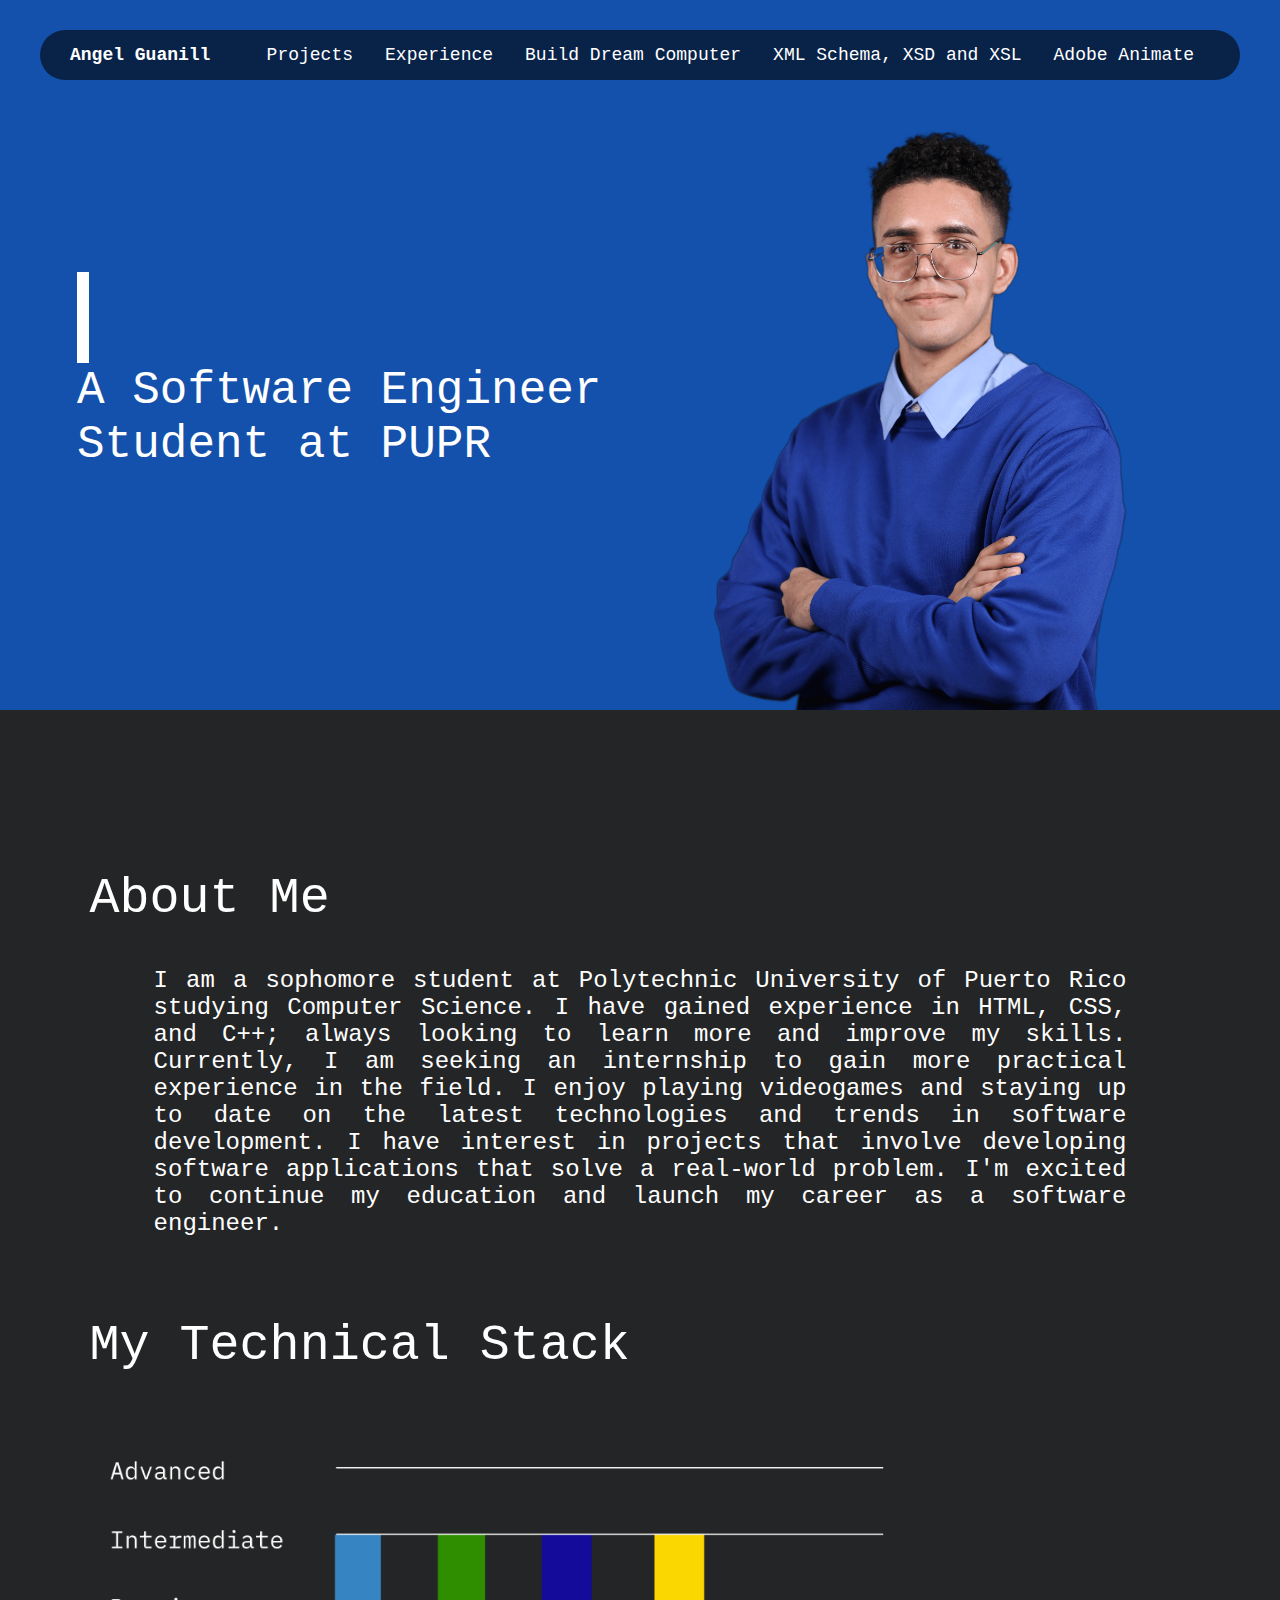
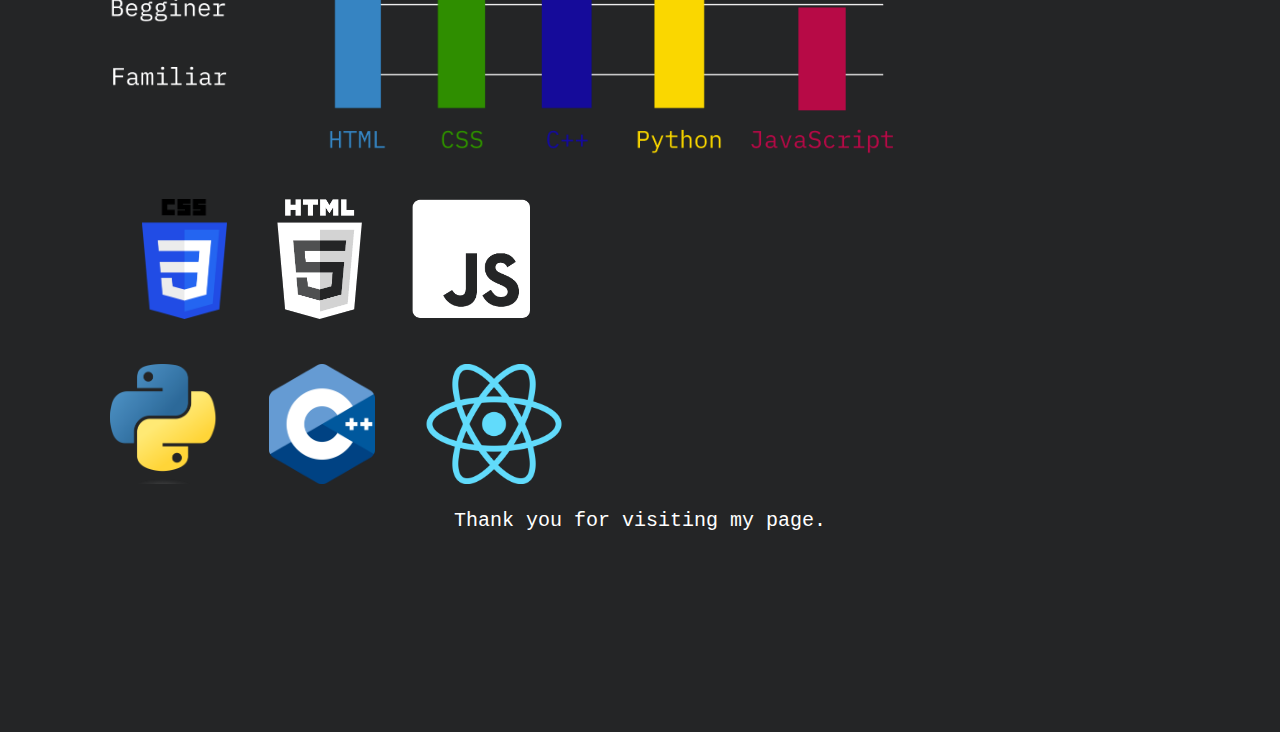
<file: index.html>
<!DOCTYPE html>
<html>
    <head>
        <meta charset="utf-8">
        <title>Personal Website</title>
        <link href="index.css" type="text/css" rel="stylesheet">
    </head>

    <!--What the user sees when entering the page-->
    <body>
        <div class="header">
            <div class="links">
                <h4 id="name">Angel Guanill</h4>
                <ul>
                    <li><a href="./projects.html">Projects</a></li>
                    <li><a href="./experience.html">Experience</a></li>
                    <li><a href="./items.html">Build Dream Computer</a></li>
                    <li><a href="./Files.zip">XML Schema, XSD and XSL</a></li>
                    <li><a href="./Assignment3.zip">Adobe Animate</a></li>
                </ul>
            </div>
            <div class="header2">
                <div class="titles">
                    <h2 class="typing">Hey, I'm Angel</h2>
                    <h2 class="sub">A Software Engineer</h2>
                    <h2 class="sub">Student at PUPR</h2>
                </div>
                <div class="image-container">
                    <img src="images/angel.png" alt="This is a photo of me!">
                </div>
            </div>
        </div>

    <!--The content of the webpage, containing the about, resume and technical stack-->
        <div class="summary">
            <div class="">
                <h2>About Me</h2>
                <p>I am a sophomore student at Polytechnic University of Puerto Rico studying 
                    Computer Science. I have gained experience in HTML, CSS, and C++; always looking to learn more and improve 
                    my skills. Currently, I am seeking an internship to gain more practical experience in the field.
                    I enjoy playing videogames and staying up to date on the latest technologies and trends in software development. 
                    I have interest in projects that involve developing software applications that solve a real-world problem. I'm 
                    excited to continue my education and launch my career as a software engineer.</p>  
            </div>
        </div>
    
        <div class="technical">
            <h2>My Technical Stack</h2>
            <div class="container-tech">
                <div class="graphic">
                    <img src="images/techtable.png" alt="A bar table of my technical skills">
                </div>
                <div class="skills">
                    <div class="front-end">
                        <div>
                            <img src="images/css.png">
                            <img src="images/html.png">
                            <img src="images/javascript.png" alt="JavaScript Logo">
                        </div>
                    </div>
                    <div class="back-end">
                        <div>
                            <img src="images/python.png" alt="Python Logo">
                            <img src="images/c++.png" alt="C++ Logo">
                            <img src="images/react.png" alt="React Logo">
                        </div>
                    </div>
                </div>
            </div>
            <div>
                <blockquote>
                    Thank you for visiting  my page.
                </blockquote>
            </div>
        </div>
        
    </body>
</html>
</file>
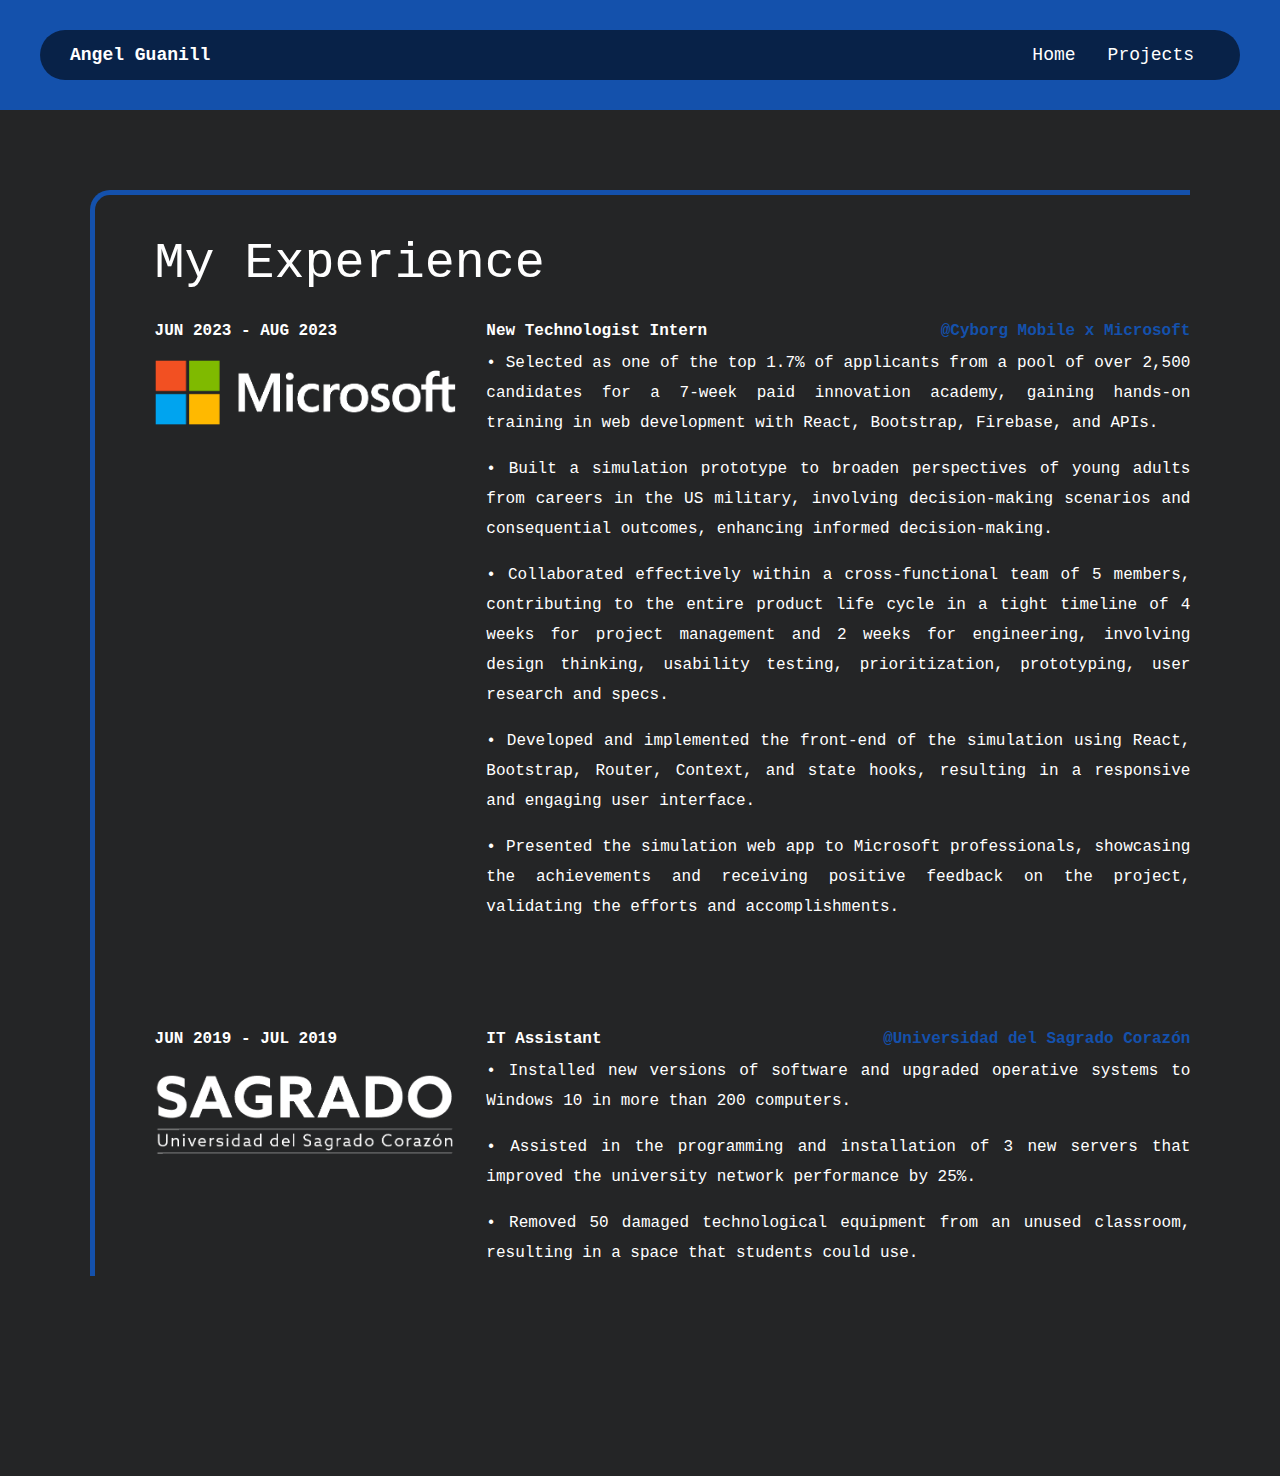
<file: experience.html>
<html>
    <head>
        <meta charset="utf-8">
        <title>Personal Website</title>
        <link href="index.css" type="text/css" rel="stylesheet">
    </head>

<body>
    <div class="header">
        <div class="links">
            <h4 id="name">Angel Guanill</h4>
            <ul>
                <li><a href="./index.html">Home</a></li>
                <li><a href="./projects.html">Projects</a></li>
            </ul>
        </div>
    </div>
    <div class="experience">
        <div class="container-all-experience">
            <div>
                <h2>My Experience</h2>
                <div class="experience-one">
                    <div class="container-info">
                        <div class="container-logo">
                            <h4 class="date">JUN 2023 - AUG 2023</h4>
                            <img src="images/microsoft.png" alt="Microsoft Logo">
                        </div>
                        <div class="info">
                            <div class="job-header"> 
                                <h4>New Technologist Intern</h4>
                                <h4 class="employeer">@Cyborg Mobile x Microsoft</h4>
                            </div>
                            <ul>
                                <li>• Selected as one of the top 1.7% of applicants from a pool of over 2,500 candidates for a 7-week paid innovation 
                                    academy, gaining hands-on training in web development with React, Bootstrap, Firebase, and APIs.</li>
                                <li>• Built a simulation prototype to broaden perspectives of young adults from careers in the US military, involving decision-making scenarios and consequential outcomes, enhancing informed decision-making.</li>
                                <li>• Collaborated effectively within a cross-functional team of 5 members, contributing to the entire product life cycle in a 
                                    tight timeline of 4 weeks for project management and 2 weeks for engineering, involving design thinking, usability 
                                    testing, prioritization, prototyping, user research and specs.</li>
                                <li>• Developed and implemented the front-end of the simulation using React, Bootstrap, Router, Context, and state hooks, 
                                    resulting in a responsive and engaging user interface.</li>
                                <li>• Presented the simulation web app to Microsoft professionals, showcasing the achievements and receiving positive 
                                    feedback on the project, validating the efforts and accomplishments.</li>
                            </ul>
                        </div>
                    </div>
                </div>
                <div class="experience-two">
                    <div class="container-info">
                        <div class="container-logo">
                            <h4 class="date">JUN 2019 - JUL 2019</h4>
                            <img src="images/sagrado.png" alt="Sagrado Corazon Logo">
                        </div>
                        <div class="info">
                            <div class="job-header"> 
                                <h4>IT Assistant</h4>
                                <h4 class="employeer">@Universidad del Sagrado Corazón</h4>
                            </div>
                            <ul>
                                <li>• Installed new versions of software and upgraded operative systems to Windows 10 in more than 200 computers. </li>
                                <li>• Assisted in the programming and installation of 3 new servers that improved the university network performance by 25%. </li>
                                <li>• Removed 50 damaged technological equipment from an unused classroom, resulting in a space that students could use.</li>
                            </ul>
                        </div>
                    </div>
                </div>
            </div>
        </div>
    </div>
</body>
</html>
</file>
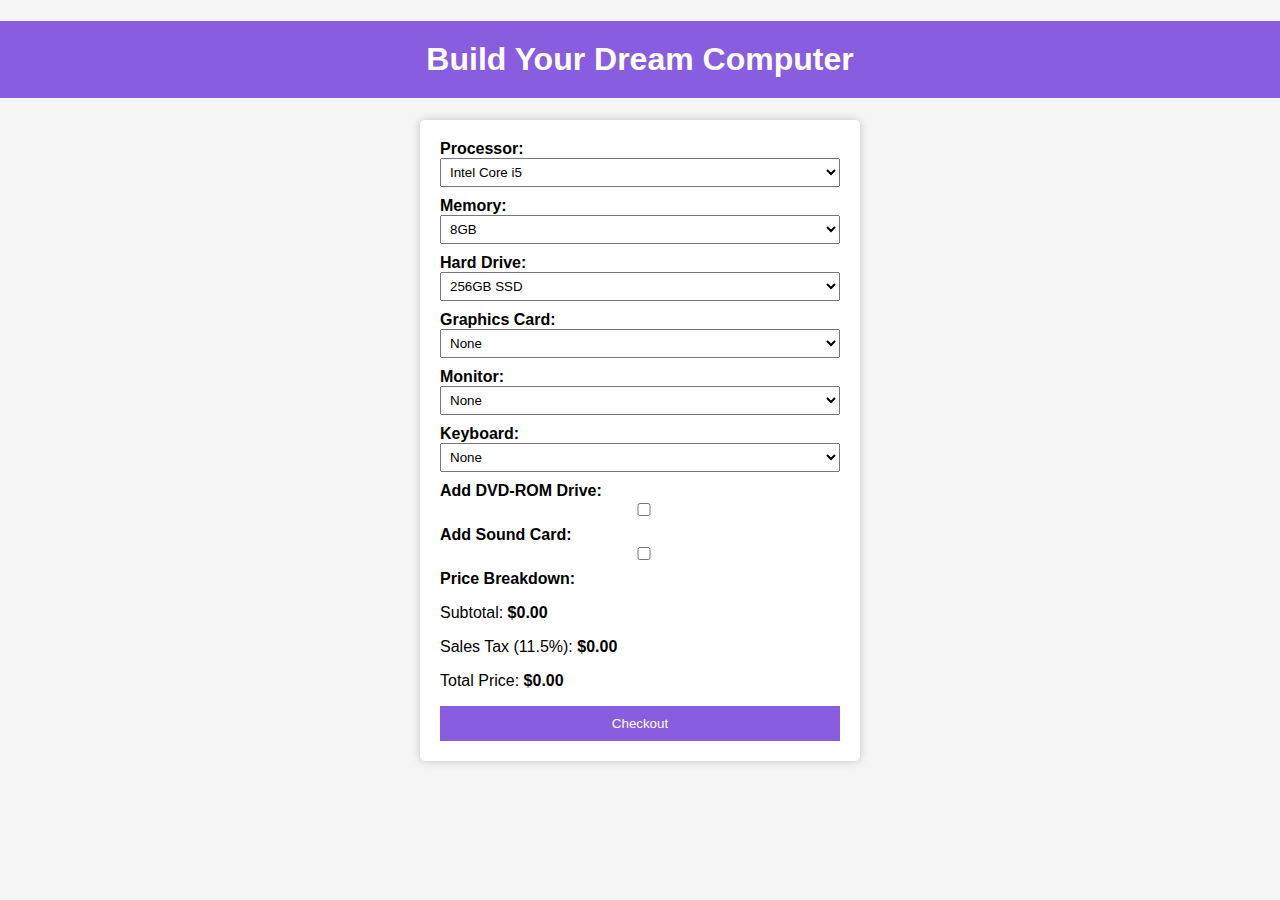
<file: items.html>
<!DOCTYPE html>
<html>
<head>
    <meta charset="UTF-8">
    <meta name="viewport" content="width=device-width, initial-scale=1.0">
    <title>Computer System Builder</title>
    <style>
        body {
            font-family: Arial, sans-serif;
            margin: 0;
            padding: 0;
            background-color: #f5f5f5;
        }

        h1 {
            background-color: #885ddf;
            color: #fff;
            padding: 20px;
            text-align: center;
        }

        form {
            background-color: #fff;
            padding: 20px;
            border-radius: 5px;
            box-shadow: 0 0 10px rgba(0, 0, 0, 0.2);
            max-width: 400px;
            margin: 0 auto;
        }

        label {
            font-weight: bold;
        }

        select, input[type="checkbox"] {
            width: 100%;
            padding: 5px;
            margin-bottom: 10px;
        }

        button {
            background-color: #885ddf;
            color: #fff;
            border: none;
            padding: 10px 20px;
            cursor: pointer;
            width: 100%;
        }

        button:hover {
            background-color: #555;
        }

        #invoice {
            background-color: #fff;
            padding: 20px;
            border-radius: 5px;
            box-shadow: 0 0 10px rgba(0, 0, 0, 0.2);
            max-width: 400px;
            margin: 20px auto;
        }

        #invoice h2 {
            background-color: #885ddf;
            color: #fff;
            padding: 10px;
            text-align: center;
        }

        #invoice p {
            margin: 10px 0;
        }

        span {
            font-weight: bold;
        }
    </style>
    <script>
        // Define prices for various components
        const processorPrices = {
            'i5': 300,
            'i7': 500,
            'i9': 800,
        };
    
        const memoryPrices = {
            '8GB': 100,
            '16GB': 200,
            '32GB': 400,
        };
    
        const hardDrivePrices = {
            '256GB SSD': 150,
            '512GB SSD': 250,
            '1TB HDD': 100,
        };
    
        const dvdDrivePrice = 50;

        const soundCardPrice = 75;
    
        const graphicsCardPrices = {
            'none': 0,
            'gtx1650': 200,
            'rtx3060': 400,
        };
    
        const monitorPrices = {
            'none': 0,
            '1080p': 150,
            '4k': 300,
        };
    
        const keyboardPrices = {
            'none': 0,
            'mechanical': 100,
            'wireless': 80,
        };
    
        // Calculate the total price and tax
        function calculateTotalPrice() {
            const processor = document.getElementById('processor').value;
            const memory = document.getElementById('memory').value;
            const hardDrive = document.getElementById('hard-drive').value;
            const dvdDrive = document.getElementById('dvd-drive').checked;
            const soundCard = document.getElementById('sound-card').checked;
            const graphicsCard = document.getElementById('graphics-card').value;
            const monitor = document.getElementById('monitor').value;
            const keyboard = document.getElementById('keyboard').value;
    
            const totalPrice =
                processorPrices[processor] +
                memoryPrices[memory] +
                hardDrivePrices[hardDrive] +
                (dvdDrive ? dvdDrivePrice : 0) +
                (soundCard ? soundCardPrice : 0) +
                graphicsCardPrices[graphicsCard] +
                monitorPrices[monitor] +
                keyboardPrices[keyboard];
    
            const salesTaxRate = 0.115;
            const salesTax = totalPrice * salesTaxRate;
    
            const finalPrice = totalPrice + salesTax;
    
            document.getElementById('subtotal').textContent = `$${totalPrice.toFixed(2)}`;
            document.getElementById('sales-tax').textContent = `$${salesTax.toFixed(2)}`;
            document.getElementById('total-price').textContent = `$${finalPrice.toFixed(2)}`;
        }
    
        // Display the invoice
        function checkout() {
            const processor = document.getElementById('processor').value;
            const memory = document.getElementById('memory').value;
            const hardDrive = document.getElementById('hard-drive').value;
            const dvdDrive = document.getElementById('dvd-drive').checked;
            const soundCard = document.getElementById('sound-card').checked;
            const graphicsCard = document.getElementById('graphics-card').value;
            const monitor = document.getElementById('monitor').value;
            const keyboard = document.getElementById('keyboard').value;
            const subtotal = document.getElementById('subtotal').textContent;
            const salesTax = document.getElementById('sales-tax').textContent;
            const totalPrice = document.getElementById('total-price').textContent;
    
            document.getElementById('invoice-processor').textContent = processor;
            document.getElementById('invoice-memory').textContent = memory;
            document.getElementById('invoice-hard-drive').textContent = hardDrive;
            document.getElementById('invoice-dvd-drive').textContent = dvdDrive ? 'Yes' : 'No';
            document.getElementById('invoice-sound-card').textContent = soundCard ? 'Yes' : 'No';
            document.getElementById('invoice-graphics-card').textContent = graphicsCard;
            document.getElementById('invoice-monitor').textContent = monitor;
            document.getElementById('invoice-keyboard').textContent = keyboard;
            document.getElementById('invoice-subtotal').textContent = subtotal;
            document.getElementById('invoice-sales-tax').textContent = salesTax;
            document.getElementById('invoice-total-price').textContent = totalPrice;
    
            document.getElementById('invoice').style.display = 'block';
        }
    </script>    
</head>
<body>
    <h1>Build Your Dream Computer</h1>
    <form>
        <!-- Component selection dropdowns and checkboxes -->
        <label for="processor">Processor:</label>
        <select id="processor" onchange="calculateTotalPrice()">
            <option value="i5">Intel Core i5</option>
            <option value="i7">Intel Core i7</option>
            <option value="i9">Intel Core i9</option>
        </select><br>

        <label for="memory">Memory:</label>
        <select id="memory" onchange="calculateTotalPrice()">
            <option value="8GB">8GB</option>
            <option value="16GB">16GB</option>
            <option value="32GB">32GB</option>
        </select><br>

        <label for="hard-drive">Hard Drive:</label>
        <select id="hard-drive" onchange="calculateTotalPrice()">
            <option value="256GB SSD">256GB SSD</option>
            <option value="512GB SSD">512GB SSD</option>
            <option value="1TB HDD">1TB HDD</option>
        </select><br>

        <label for="graphics-card">Graphics Card:</label>
        <select id="graphics-card" onchange="calculateTotalPrice()">
            <option value="none">None</option>
            <option value="gtx1650">NVIDIA GTX 1650</option>
            <option value="rtx3060">NVIDIA RTX 3060</option>
        </select><br>

        <label for="monitor">Monitor:</label>
        <select id="monitor" onchange="calculateTotalPrice()">
            <option value="none">None</option>
            <option value="1080p">1080p Monitor</option>
            <option value="4k">4K Monitor</option>
        </select><br>

        <label for="keyboard">Keyboard:</label>
        <select id="keyboard" onchange="calculateTotalPrice()">
            <option value="none">None</option>
            <option value="mechanical">Mechanical Keyboard</option>
            <option value="wireless">Wireless Keyboard</option>
        </select><br>

        <label for="dvd-drive">Add DVD-ROM Drive:</label>
        <input type="checkbox" id="dvd-drive" onchange="calculateTotalPrice()"><br>

        <label for="sound-card">Add Sound Card:</label>
        <input type="checkbox" id="sound-card" onchange="calculateTotalPrice()"><br>

        <label>Price Breakdown:</label><br>
        <p>Subtotal: <span id="subtotal">$0.00</span></p>
        <p>Sales Tax (11.5%): <span id="sales-tax">$0.00</span></p>
        <p>Total Price: <span id="total-price">$0.00</span></p>

        <button type="button" onclick="checkout()">Checkout</button>
    </form>

    <div id="invoice" style="display: none;">
        <h2>Invoice</h2>
        <p>Processor: <span id="invoice-processor"></span></p>
        <p>Memory: <span id="invoice-memory"></span></p>
        <p>Hard Drive: <span id="invoice-hard-drive"></span></p>
        <p>Graphics Card: <span id="invoice-graphics-card"></span></p>
        <p>Monitor: <span id="invoice-monitor"></span></p>
        <p>Keyboard: <span id="invoice-keyboard"></span></p>
        <p>DVD-ROM Drive: <span id="invoice-dvd-drive"></span></p>
        <p>Sound Card: <span id="invoice-sound-card"></span></p>
        <p>Subtotal: <span id="invoice-subtotal"></span></p>
        <p>Sales Tax (11.5%): <span id="invoice-sales-tax"></span></p>
        <p>Total Price: <span id="invoice-total-price"></span></p>
    </div>
</body>
</html>
</file>
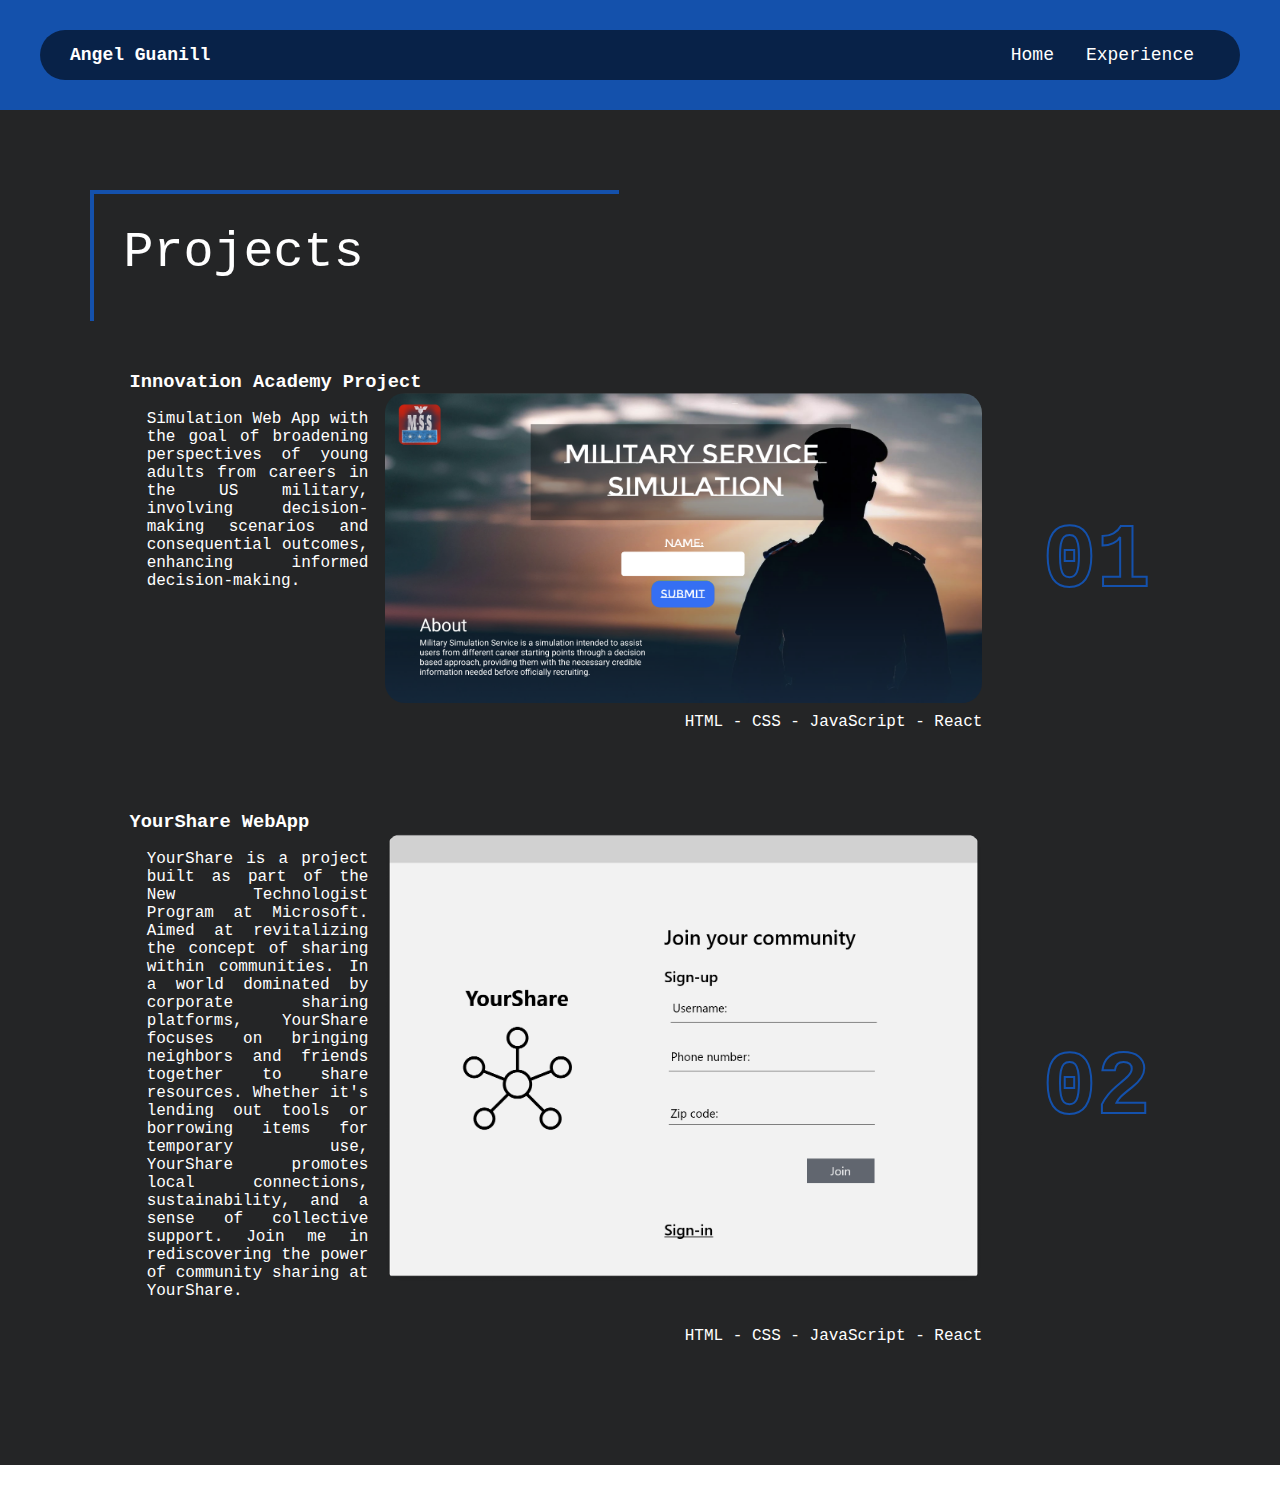
<file: projects.html>
<html>
    <head>
        <meta charset="utf-8">
        <title>Personal Website</title>
        <link href="index.css" type="text/css" rel="stylesheet">
    </head>
    <body>
        <div class="header">
            <div class="links">
                <h4 id="name">Angel Guanill</h4>
                <ul>
                    <li><a href="./index.html">Home</a></li>
                    <li><a href="./experience.html">Experience</a></li>
                </ul>
            </div>
        </div>
    <div class="projects">
        <h2>Projects</h2>
        <div class="project1">
            <h3>Innovation Academy Project</h3>
            <div class="project-container">
                <div>
                    <div class="info-container">
                        <p>Simulation Web App with the goal of broadening perspectives of young adults from careers in the US military, involving decision-making scenarios and consequential outcomes, enhancing informed decision-making.</p>
                        <img src="images/mss.png" alt="MSS SnapShot">
                    </div>
                    <div class="container-footer">
                        <div></div>
                        <p>HTML - CSS - JavaScript - React</p>
                    </div>
                </div>
                <div class="number">
                    <h1>01</h1>
                </div>
            </div>
        </div>
        <div class="project1">
            <h3>YourShare WebApp</h3>
            <div class="project-container">
                <div>
                    <div class="info-container">
                        <p>YourShare is a project built as part of the New Technologist Program at Microsoft. Aimed at revitalizing the concept of sharing within communities. In a world dominated by corporate sharing platforms, YourShare focuses on bringing neighbors and friends together to share resources. Whether it's lending out tools or borrowing items for temporary use, YourShare promotes local connections, sustainability, and a sense of collective support. Join me in rediscovering the power of community sharing at YourShare.</p>
                        <img src="images/yourshare.png" alt="YourShare SnapShot">
                    </div>
                    <div class="container-footer">
                        <div></div>
                        <p>HTML - CSS - JavaScript - React</p>
                    </div>
                </div>
                <div class="number">
                    <h1>02</h1>
                </div>
            </div>
        </div>
    </div>
    </body>
</html>
</file>
<file: index.css>
/******All-HTML Style*****/
* {
    scroll-behavior: smooth;
   margin:0;
}



/********Scrollbar style*********/
::-webkit-scrollbar {
  width: 10px;
  background-color: #242526;
}

::-webkit-scrollbar-thumb {
  background-color: rgba(0, 0, 0, 0.58);
  border-radius: 50px;
}



/********Header styles***********/
.header {
  width: 100%;
  background-color: #1451AC;
  display: flex;
  flex-direction: column;
}

.links {
    margin: 30px 40px;
    color: white;
    font-family: 'IBM Plex Mono', monospace;
    font-size: 18px;
    display: flex;
    justify-content: space-between;
    align-items: center;
    flex-wrap: wrap;
    background-color: rgba(0, 0, 0, 0.58);
    border-radius: 47px;
    height: 53.px;
    z-index: 2;
}

#name {
  margin:10px 30px;
}

.links ul {
  list-style-type: none;
  padding: 0;
  margin: 0 30px 0 0;
  display: flex;
  justify-content: space-around;
}

.links li {
  padding: 15px 16px;
  transition: transform .3s;
}

.links li:hover {
  transform: translateX(10px);
  cursor: pointer;
}

.links a {
  color: inherit;
  text-decoration: none;
}

.header2 {
  display: flex;
  justify-content: space-around;
  margin: 0 50px;
  flex-wrap: wrap;
}

.titles {
  color: white;
  font-family: 'IBM Plex Mono', monospace;
  font-size: 54px;
  z-index: 3;
  padding-top: 160px;
  padding-bottom: 40px;
}

.sub {
  font-size: 46px;
  font-weight: normal;
}

.image-container {
  display: flex;
}

.image-container img {
  height: 600px;
  align-items: end;
}

.titles  h2 {
  margin: 2px 0;
}



/*To give the typing animation*/
h2.typing{
  overflow: hidden;
  border-right: .15em solid white;
  white-space: nowrap;
  width: 0;
  animation: 
  typing 1s steps(20, end) forwards,
  blink .8s infinite;
}

@keyframes typing {
  from { width: 0 }
  to { width: 100% }
}

@keyframes blink {
  from { border-color: transparent }
  to { border-color: white; }
}



/********* About Section Styles **********/
.summary {
  padding-top: 100px;
  width: 100%;
  background-color: #242526;
  display: flex;
  flex-direction: column;
  flex: 1;
  color: white; 
  font-family: 'IBM Plex Mono', monospace;
  font-weight: normal;
}

.summary h2 {
  margin-top: 60px;
  display: inline-block;
  font-size: 50px;
  padding: 0 0 40px 7%;
  font-weight: normal;
}

.summary p {
  font-size: 24px;
  padding: 0 12% 0;
  text-align: justify;
}

.summary a {
  background-color: #1451AC; 
  font-size: 18px;
  justify-content: center;
  margin: 50px 12% 50px 78%;
  border-radius: 30pt;
  align-items: center;
  height: 40px;
  display: flex;
  transition: transform .3s;
  color: inherit;
    text-decoration: none;
}

.summary a:hover{
  transform: translatey(-10px);
  background-color: #1451AC;
  cursor: pointer;
}


/*****Projects Section Styles*******/
.projects {
  background-color: #242526;
  display: flex;
  flex-direction: column;
  color: white;  
  font-family: 'IBM Plex Mono', monospace;
  padding: 80px 7% 80px;
}

.project1 {
  padding: 40px;
}

.projects h2 {
  font-weight: normal;
  margin: 0px 0 10px;
  font-size: 50px;
  text-align: left;
  padding: 30px 0 40px 30px;
  width: 45%;
  border-top: 4px solid #1451AC;
  border-left: 4px solid #1451AC;

}

.projects .project-container {
  display: flex;
  justify-content: space-between;
}

.container-tech h3 {
  text-align: center;
  font-size: 30px;
  padding: 30px 0;
}

.projects .info-container {
  display: flex;
}

.number {
  display: flex;
  align-items: center;
}

.projects h1 {
  color:#242526;
  -webkit-text-stroke-width: 2px;
  -webkit-text-stroke-color:#1451AC;
  font-size: 90px;
  padding-left: 60px;
}

.projects .container-footer, .container-footer div{
  display: flex;
  justify-content: space-between;
}

.projects .info-container img {
  width: 70%;
  height: fit-content;
  border-radius: 20px;
}

.container-footer a {
  margin-right: 10px;
}

.container-footer img {
  height: 30px;
}

.container-footer img:hover {
  opacity: 0.5;
}

.info-container p {
  padding: 2%;
  border-radius: 20px 0 0 20px;
  height: auto;
  
  text-align: justify;
  font-size: 1em;
  flex-grow: 1; /* allow the p tag to grow and fill the available space */
  flex-shrink: 1; /* allow the p tag to shrink if needed */
  overflow: auto;
}

.container-footer {
  padding-top: 10px;
}


/*****Technical Stack Styles*****/
.technical {
  background-color: #242526;
  display: flex;
  flex-direction: column;
  color: white;  
  font-family: 'IBM Plex Mono', monospace;
  text-align: center;
  padding: 80px 7% 200px;
}

.technical line {
  background-color:#1451AC;
  height: 4px;
  width: 47%;
  display: flex;
  margin-bottom: 40px;
}

.technical h2{
  font-weight: normal;
  margin: 0px 0 10px;
  font-size: 50px;
  text-align: left;
  padding-bottom: 40px;
}

.graphic img {
  height: 350px;
}

.container-tech {
  display: flex;
  justify-content: space-between;
  flex-wrap: wrap;
}

.skills {
  width: auto;
}

.skills img {
  height: 120px;
  padding: 20px;
}

blockquote {
    font-size: 20px;
}



/********Experience Styles*********/
.experience{
  background-color: #242526;
  display: flex;
  flex-direction: column;
  color: white;  
  font-family: 'IBM Plex Mono', monospace;
  padding: 80px 7% 200px;
}

.experience line {
  background-color:#1451AC;
  height: 4px;
  width: 75%;
  display: flex;
}

.container-all-experience {
  display: flex;
  border-radius: 20px 0;
    border-top: 5px solid #1451AC;
    border-left: 5px solid #1451AC;
    padding-left: 60px;
}

.experience vline {
  background-color:#1451AC;
  width: 4px;
  display: flex;
  margin-right: 50px;
}

.experience h2{
  font-size: 50px;
  font-weight: normal;
  padding-top: 40px;
}

.container-logo {
  text-align: right;
  width: 30%;
}

.container-info{
  display: flex;
  gap: 30px;
}

.date {
  text-align: left;
}

.job-header {
  display: flex;
  justify-content: space-between;
}

.employeer {
  color:#1451AC;
  text-align: right;
}

.experience .info {
  width: 70%;
}

.experience img {
  padding: 20px 0 0;
  width: 100%;
}

.experience ul {
  list-style-type: none;
  padding:0;
}

.experience li {
  padding: 8px 0;
  line-height: 30px;
  text-align: justify;
}

.experience-one {
  padding-top: 30px;
}

.experience-two {
  padding-top: 100px;
}
</file>
